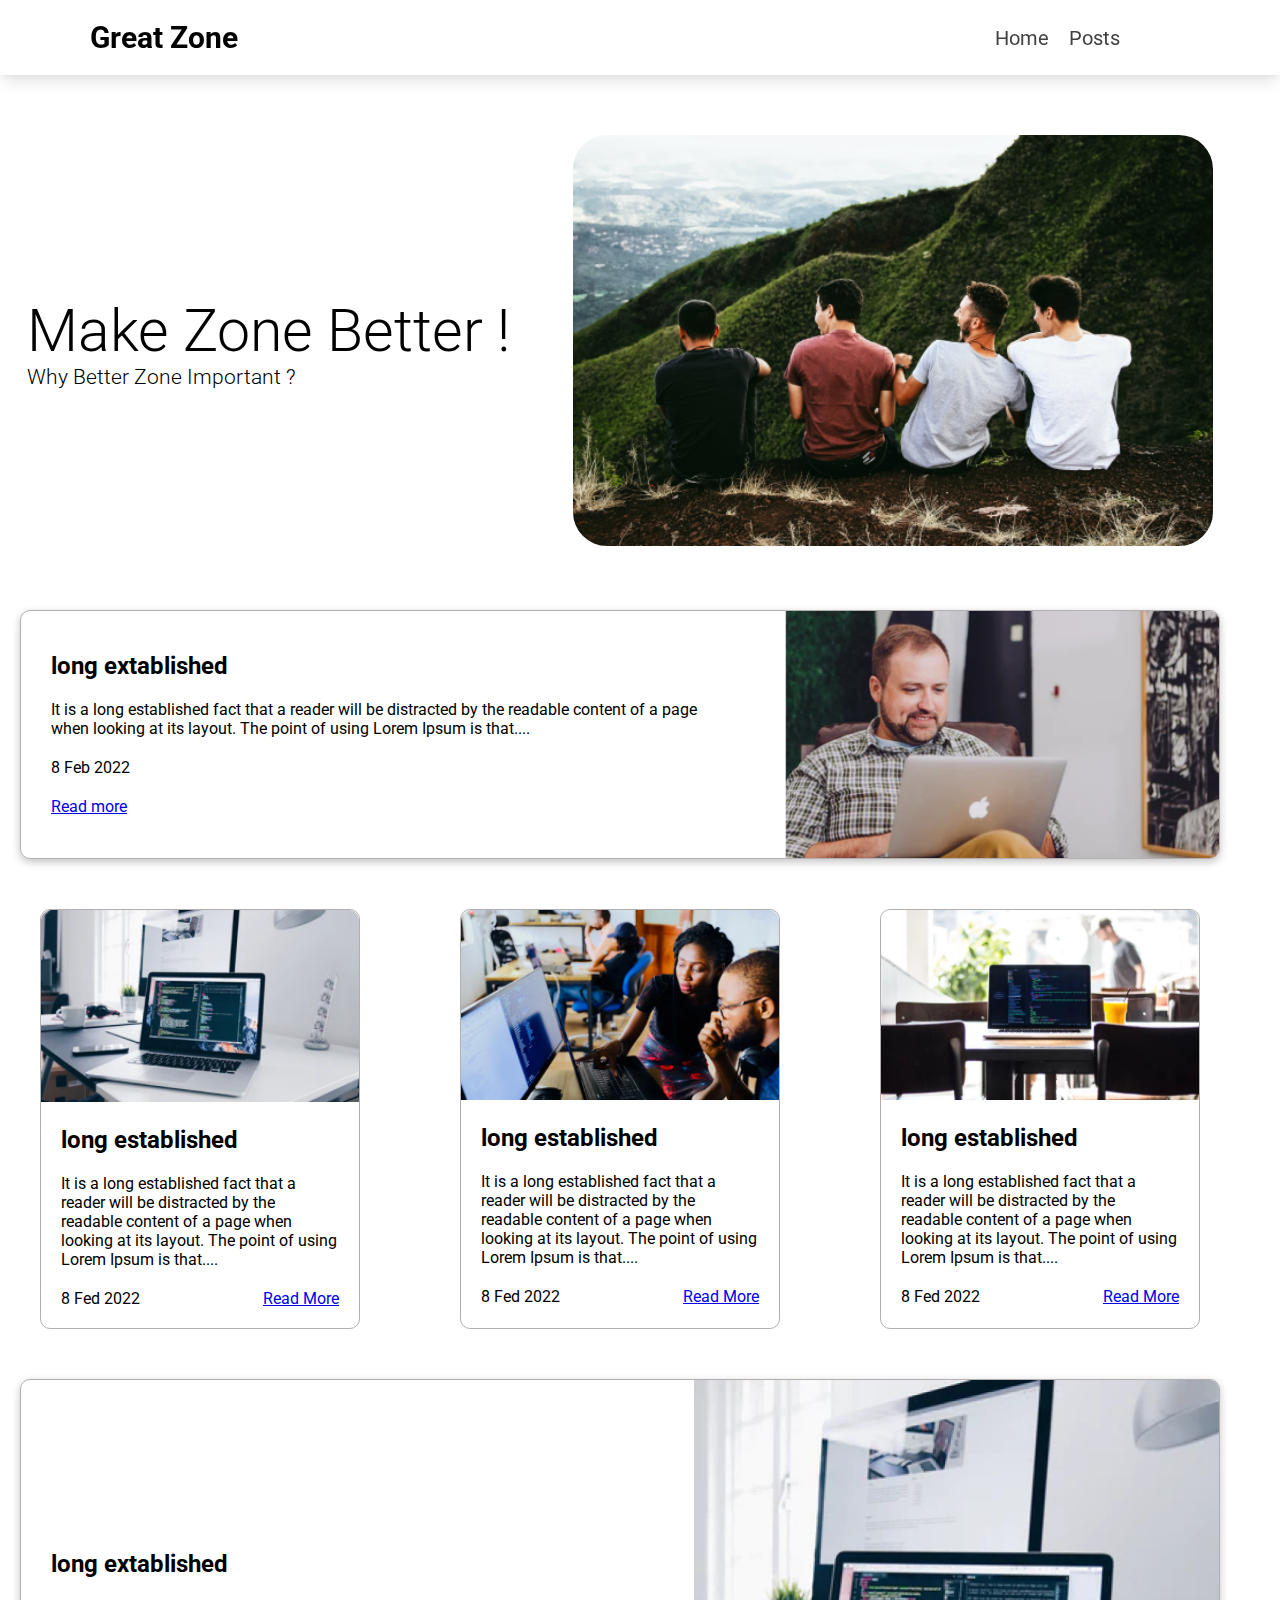
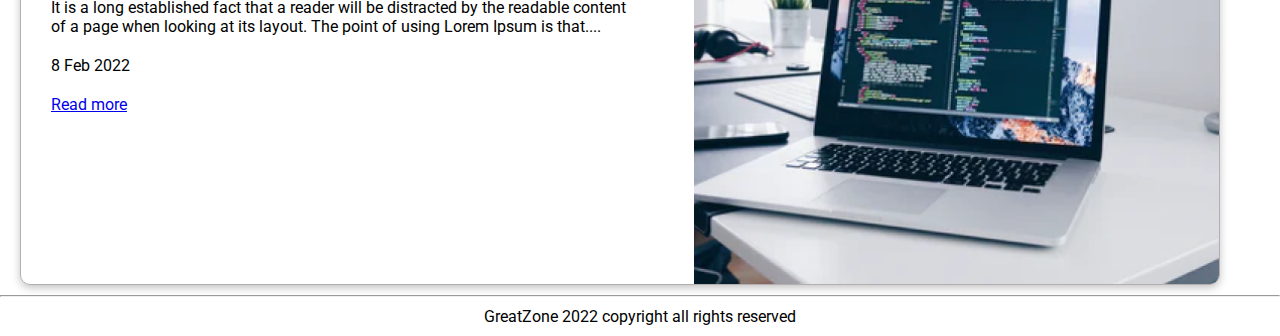
<file: index.html>
<!DOCTYPE html>
<html lang="en">

<head>
    <meta charset="UTF-8">
    <meta http-equiv="X-UA-Compatible" content="IE=edge">
    <meta name="viewport" content="width=device-width, initial-scale=1.0">
    <title>Blog Website</title>
    <link rel="stylesheet" href="style.css" type="text/css">
    <link rel="stylesheet" href="https://cdnjs.cloudflare.com/ajax/libs/font-awesome/6.2.0/css/all.min.css"
        integrity="sha512-xh6O/CkQoPOWDdYTDqeRdPCVd1SpvCA9XXcUnZS2FmJNp1coAFzvtCN9BmamE+4aHK8yyUHUSCcJHgXloTyT2A=="
        crossorigin="anonymous" referrerpolicy="no-referrer" />
</head>

<body>
    <!-- this is header -->
    <header>
        <nav class="flex max-content">
            <div class="logo">
                <h2>Great Zone</h2>
            </div>
            <div class="right-bar flex">
                <ul class="flex">
                    <li>
                        <a href="#">Home</a>
                    </li>
                    <li>
                        <a href="post.html">Posts</a>
                    </li>
                </ul>
                <div class="icon flex">
                    <i class="fa-brands fa-instagram"></i>
                    <i class="fa-brands fa-twitter"></i>
                    <i class="fa-brands fa-linkedin"></i>
                </div>
            </div>
        </nav>
    </header>


    <main>

        <!-- this is first section -->
        <section class="f-section flex max-content ">
            <div class="content">
                <h1>Make Zone Better !</h1>
                <p>Why Better Zone Important ?</p>
            </div>
            <div class="img">
                <img src="images/hero.png" alt="">
            </div>
        </section>


        <section id="second-sec" class="s-section flex max-content">
            <div class="content">
                <h2>long extablished</h2>
                <p>It is a long established fact that a reader will be distracted by the readable content of a page when
                    looking at its layout. The point of using Lorem Ipsum is that.... </p>
                <p>8 Feb 2022</p>
                <a href="post.html">Read more</a>
            </div>
            <div class="img">
                <img src="images/long-card.png" alt="">
            </div>
        </section>


        <section class="t-section flex max-content">
            <div class="card">
                <img src="images/card1.png" alt="">
                <div class="content flex">
                    <h2>long established</h2>
                    <p>It is a long established fact that a reader will be distracted by the readable content of a page
                        when looking at its layout. The point of using Lorem Ipsum is that.... </p>
                    <div class="status flex">
                        <p>8 Fed 2022</p>
                        <a href="post.html">Read More</a>
                    </div>
                </div>
            </div>

            <div class="card">
                <img src="images/card2.png" alt="">
                <div class="content flex">
                    <h2>long established</h2>
                    <p>It is a long established fact that a reader will be distracted by the readable content of a page
                        when looking at its layout. The point of using Lorem Ipsum is that.... </p>
                    <div class="status flex">
                        <p>8 Fed 2022</p>
                        <a href="post.html">Read More</a>
                    </div>
                </div>
            </div>

            <div class="card">
                <img src="images/card3.png" alt="">
                <div class="content flex">
                    <h2>long established</h2>
                    <p>It is a long established fact that a reader will be distracted by the readable content of a page
                        when looking at its layout. The point of using Lorem Ipsum is that.... </p>
                    <div class="status flex">
                        <p>8 Fed 2022</p>
                        <a href="post.html">Read More</a>
                    </div>
                </div>
            </div>
        </section>

        <section class="s-section flex max-content">
            <div class="content">
                <h2>long extablished</h2>
                <p>It is a long established fact that a reader will be distracted by the readable content of a page when
                    looking at its layout. The point of using Lorem Ipsum is that.... </p>
                <p>8 Feb 2022</p>
                <a href="post.html">Read more</a>
            </div>
            <div class="img">
                <img src="images/long-big-card.png" alt="">
            </div>
        </section>
    </main>
    <hr>
    <footer class="flex max-content">
        <div class="content">
            <p>GreatZone 2022 copyright all rights reserved</p>
        </div>
    </footer>
</body>

</html>
</file>
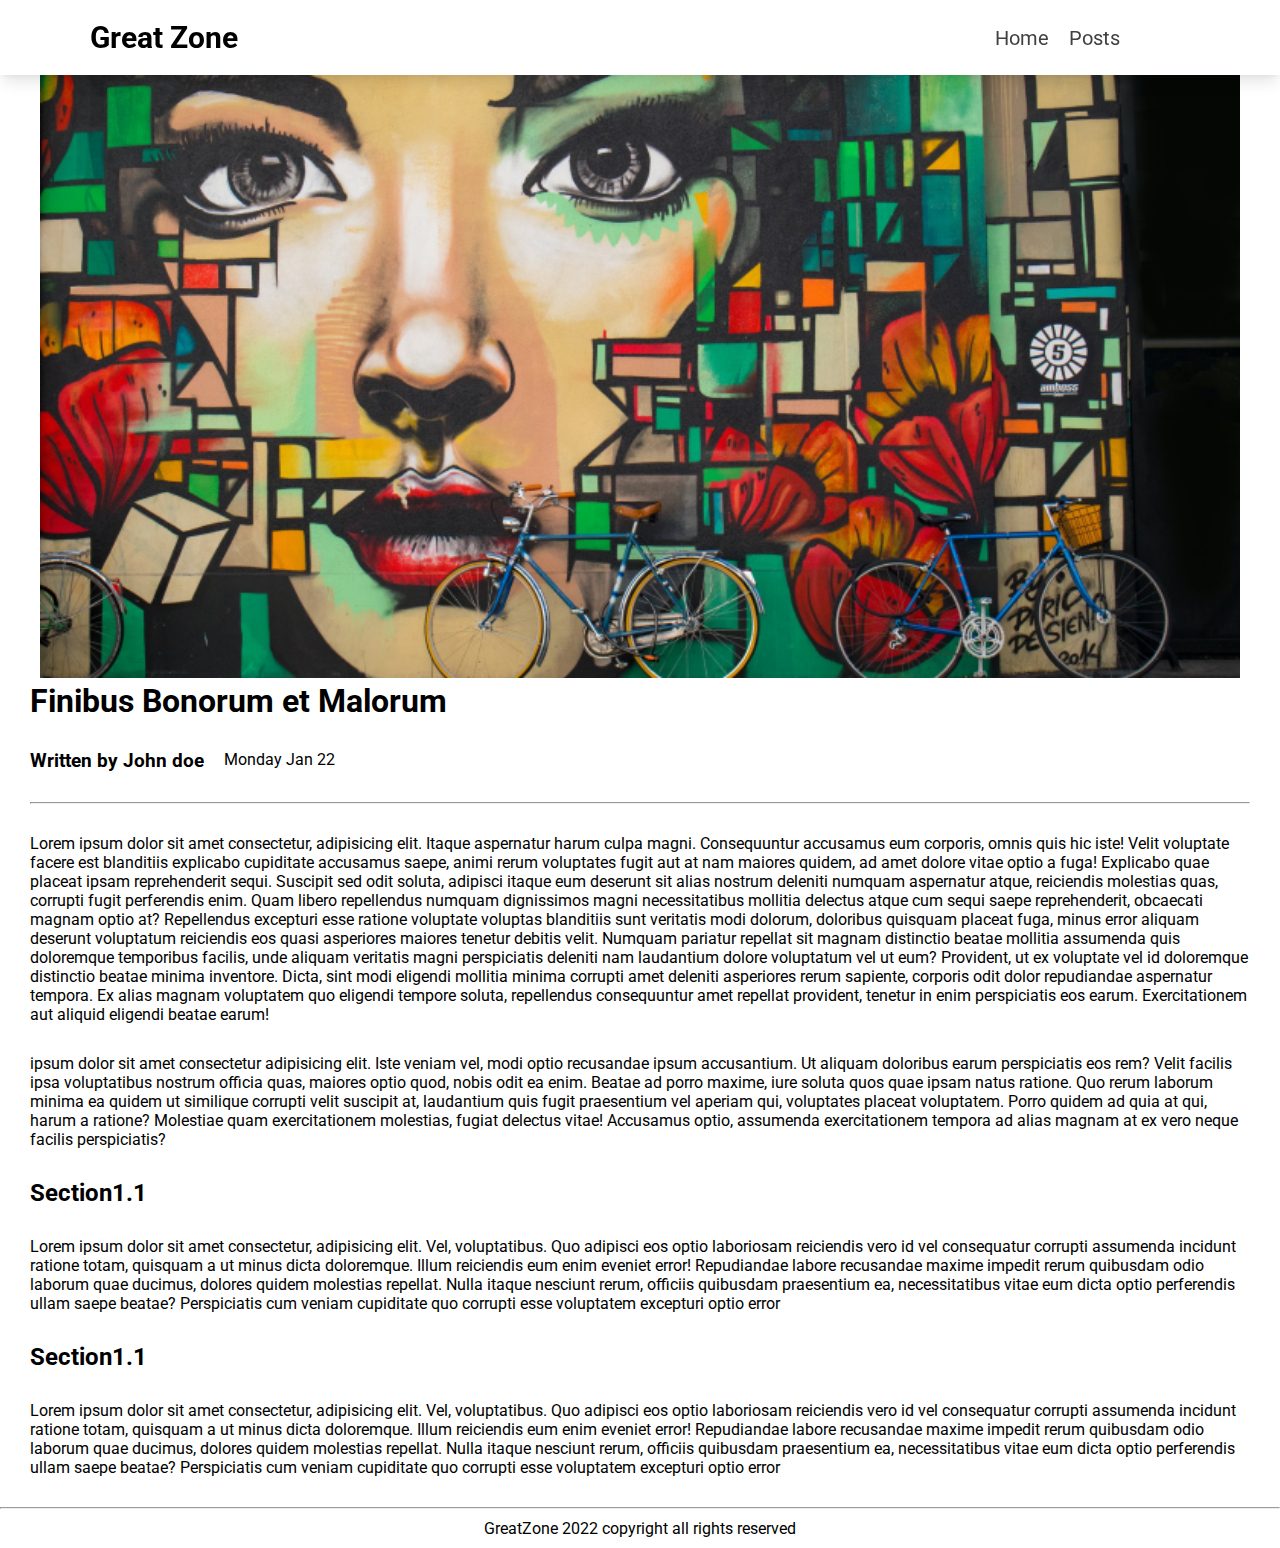
<file: post.html>
<!DOCTYPE html>
<html lang="en">

<head>
    <meta charset="UTF-8">
    <meta http-equiv="X-UA-Compatible" content="IE=edge">
    <meta name="viewport" content="width=device-width, initial-scale=1.0">
    <title>Blog Websire</title>
    <link rel="stylesheet" href="https://cdnjs.cloudflare.com/ajax/libs/font-awesome/6.2.0/css/all.min.css"
        integrity="sha512-xh6O/CkQoPOWDdYTDqeRdPCVd1SpvCA9XXcUnZS2FmJNp1coAFzvtCN9BmamE+4aHK8yyUHUSCcJHgXloTyT2A=="
        crossorigin="anonymous" referrerpolicy="no-referrer" />
    <link rel="stylesheet" href="style.css" type="text/css">
    <style>
        .sec1 img {
            width: 100%;
        }

        .sec2 {
            flex-direction: column;
            gap: 30px;
            margin-bottom: 30px;
        }

        .content1 {
            gap: 20px;
        }
    </style>
</head>

<body>
    <header>
        <nav class="flex max-content">
            <div class="logo">
                <h2>Great Zone</h2>
            </div>
            <div class="right-bar flex">
                <ul class="flex">
                    <li>
                        <a href="index.html">Home</a>
                    </li>
                    <li>
                        <a href="#">Posts</a>
                    </li>
                </ul>
                <div class="icon flex">
                    <i class="fa-brands fa-instagram"></i>
                    <i class="fa-brands fa-twitter"></i>
                    <i class="fa-brands fa-linkedin"></i>
                </div>
            </div>
        </nav>
    </header>

    <main>

        <section class="sec1 max-content">
            <img src="images/banner.png" alt="">
        </section>

        <section style="padding: 0 30px 0px 30px ;" class="sec2 flex">
            <h1>Finibus Bonorum et Malorum</h1>
            <div class="content1 flex">
                <h3>Written by John doe</h3>
                <p>
                    Monday Jan 22
                </p>
            </div>

            <hr>
            <p>Lorem ipsum dolor sit amet consectetur, adipisicing elit. Itaque aspernatur harum culpa magni.
                Consequuntur accusamus eum corporis, omnis quis hic iste! Velit voluptate facere est blanditiis
                explicabo cupiditate accusamus saepe, animi rerum voluptates fugit aut at nam maiores quidem, ad
                amet dolore vitae optio a fuga! Explicabo quae placeat ipsam reprehenderit sequi. Suscipit sed odit
                soluta, adipisci itaque eum deserunt sit alias nostrum deleniti numquam aspernatur atque, reiciendis
                molestias quas, corrupti fugit perferendis enim. Quam libero repellendus numquam dignissimos magni
                necessitatibus mollitia delectus atque cum sequi saepe reprehenderit, obcaecati magnam optio at?
                Repellendus excepturi esse ratione voluptate voluptas blanditiis sunt veritatis modi dolorum,
                doloribus quisquam placeat fuga, minus error aliquam deserunt voluptatum reiciendis eos quasi
                asperiores maiores tenetur debitis velit. Numquam pariatur repellat sit magnam distinctio beatae
                mollitia assumenda quis doloremque temporibus facilis, unde aliquam veritatis magni perspiciatis
                deleniti nam laudantium dolore voluptatum vel ut eum? Provident, ut ex voluptate vel id doloremque
                distinctio beatae minima inventore. Dicta, sint modi eligendi mollitia minima corrupti amet deleniti
                asperiores rerum sapiente, corporis odit dolor repudiandae aspernatur tempora. Ex alias magnam
                voluptatem quo eligendi tempore soluta, repellendus consequuntur amet repellat provident, tenetur in
                enim perspiciatis eos earum. Exercitationem aut aliquid eligendi beatae earum! </p>

            <p> ipsum dolor sit amet consectetur adipisicing elit. Iste veniam vel, modi optio recusandae ipsum
                accusantium. Ut aliquam doloribus earum perspiciatis eos rem? Velit facilis ipsa voluptatibus
                nostrum officia quas, maiores optio quod, nobis odit ea enim. Beatae ad porro maxime, iure soluta
                quos quae ipsam natus ratione. Quo rerum laborum minima ea quidem ut similique corrupti velit
                suscipit at, laudantium quis fugit praesentium vel aperiam qui, voluptates placeat voluptatem. Porro
                quidem ad quia at qui, harum a ratione? Molestiae quam exercitationem molestias, fugiat delectus
                vitae! Accusamus optio, assumenda exercitationem tempora ad alias magnam at ex vero neque facilis
                perspiciatis?</p>

            <h2>Section1.1</h2>
            <p>Lorem ipsum dolor sit amet consectetur, adipisicing elit. Vel, voluptatibus. Quo adipisci eos optio
                laboriosam reiciendis vero id vel consequatur corrupti assumenda incidunt ratione totam, quisquam a
                ut minus dicta doloremque. Illum reiciendis eum enim eveniet error! Repudiandae labore recusandae
                maxime impedit rerum quibusdam odio laborum quae ducimus, dolores quidem molestias repellat. Nulla
                itaque nesciunt rerum, officiis quibusdam praesentium ea, necessitatibus vitae eum dicta optio
                perferendis ullam saepe beatae? Perspiciatis cum veniam cupiditate quo corrupti esse voluptatem
                excepturi optio error</p>
            <h2>Section1.1</h2>
            <p>Lorem ipsum dolor sit amet consectetur, adipisicing elit. Vel, voluptatibus. Quo adipisci eos optio
                laboriosam reiciendis vero id vel consequatur corrupti assumenda incidunt ratione totam, quisquam a
                ut minus dicta doloremque. Illum reiciendis eum enim eveniet error! Repudiandae labore recusandae
                maxime impedit rerum quibusdam odio laborum quae ducimus, dolores quidem molestias repellat. Nulla
                itaque nesciunt rerum, officiis quibusdam praesentium ea, necessitatibus vitae eum dicta optio
                perferendis ullam saepe beatae? Perspiciatis cum veniam cupiditate quo corrupti esse voluptatem
                excepturi optio error</p>


        </section>

    </main>
    <hr>

    <footer class="flex max-content">
        <div class="content">
            <p>GreatZone 2022 copyright all rights reserved</p>
        </div>


    </footer>
</body>

</html>
</file>
<file: style.css>
@import url('https://fonts.googleapis.com/css2?family=Roboto&display=swap');

* {
    margin: 0;
    padding: 0;
    box-sizing: border-box;
    font-family: 'Roboto', sans-serif;
}

.max-content {
    max-width: 1200px;
    margin: 0px auto;
}

.flex {
    display: flex;
}

header {
    position: sticky;
    top: 0px;
    background-color: white;
    box-shadow: rgba(0, 0, 0, 0.1) 0px 10px 15px -3px, rgba(0, 0, 0, 0.05) 0px 4px 6px -2px;
}

nav {
    justify-content: space-between;
    padding: 20px 50px;
}

nav .logo {
    font-weight: 900;
    font-size: 20px;
}

nav li {
    list-style: none;
}

nav a {
    text-decoration: none;
    color: rgb(65, 63, 63);
    font-size: 20px;
    border-bottom: 2px solid transparent;
    padding-bottom: 4px;
    transition: .2s ease-in;
}

nav a:hover {
    border-bottom: 2px solid aqua;
}

    .right-bar {
        gap: 30px;
        align-items: center;
    }

    nav ul {
        gap: 20px;
    }

    nav .icon {
        gap: 20px;
    }

    nav .icon i {
        font-size: 30px;
    }

.f-section {
    justify-content: space-between;
    padding: 50px 7px;
    align-items: center;
}
.f-section .img{
    width: 50vw;
    }

.f-section .content h1 {
    font-size: 59px;
    font-weight: 300;
}

.f-section .content p {
    font-size: 1.3rem;
    font-weight: 300;
}


.f-section .img img {
    width: 100%;
    border-radius: 34px;
}

.s-section {
    padding: 0px 0px 0px 30px;
    /* margin: 10px; */
    border: 1px solid rgb(180, 175, 175);
    overflow: hidden;
    gap:50px;
    box-shadow: rgba(0, 0, 0, 0.24) 0px 3px 8px;
    border-radius: 10px;
}

.s-section .img img {
    height: 100%;
    /* width: 100%; */
}

.s-section .content {
    display: flex;
    flex-direction: column;
    gap: 20px;
    justify-content: center;
}

.t-section{
    gap:60px;
    justify-content: center;
    padding:40px 0px;
}

.card .content{
    padding:20px;
}

.t-section{
    flex-wrap: wrap;
}

.t-section .card{
    max-width: 320px;
    min-width: 300px;
    border: 1px solid rgb(180, 175, 175);
    border-radius: 10px;
    margin:0px 20px;
}

.t-section .card .content{
    gap:20px;
    justify-content: center;
    flex-direction: column;
}

.t-section .card img{
    width: 100%;
    border-radius: 10px 10px 0px 0px;
}
.status{
    justify-content: space-between;
}


footer{
    justify-content: center;
    text-align: center;
    padding:10px 40px;
}

footer .icon{
    gap:20px;
}


@media screen and (max-width: 600px) {
    nav {
        justify-content: space-between;
        padding: 20px 20px;
    }
    nav .logo {
        font-weight: 700;
        font-size: 17px;
    }

    nav a {
      
        font-size: 18px;
       
        padding-bottom: 4px;
     
    }


    .right-bar {
        gap: 20px;
        align-items: center;
    }
    
    nav ul {
        gap: 20px;
    }
    
    nav .icon {
        gap: 10px;
    }
    
    nav .icon i {
        font-size: 20px;
    }   

    .f-section .content h1 {
        font-size: 59px;
        font-weight: 300;
    }
    
  }



@media screen  and (max-width:1100px){
    .f-section .content h1 {
        font-size: 45px;
        font-weight: 300;
    }

    
}

@media screen  and (max-width:900px){
    .f-section .content{
        text-align: center;
        padding-bottom: 60px;
    }
    .f-section .content h1 {
        font-size: 50px;
        font-weight: 300;
    }
    
    .f-section{
        display: block;
    }
    .f-section .img {
        margin: auto;
        width: 90vw !important;
    }
    }

@media (max-width:1400px) {
    .f-section,.s-section,.t-section{
        margin:10px 20px;
    }
}

@media screen and (max-width:850px) {
    
    .s-section {
        flex-direction: column-reverse;
        padding: 30px;
    }
    .s-section .img img{
       width: 100%;
    }
}
</file>
